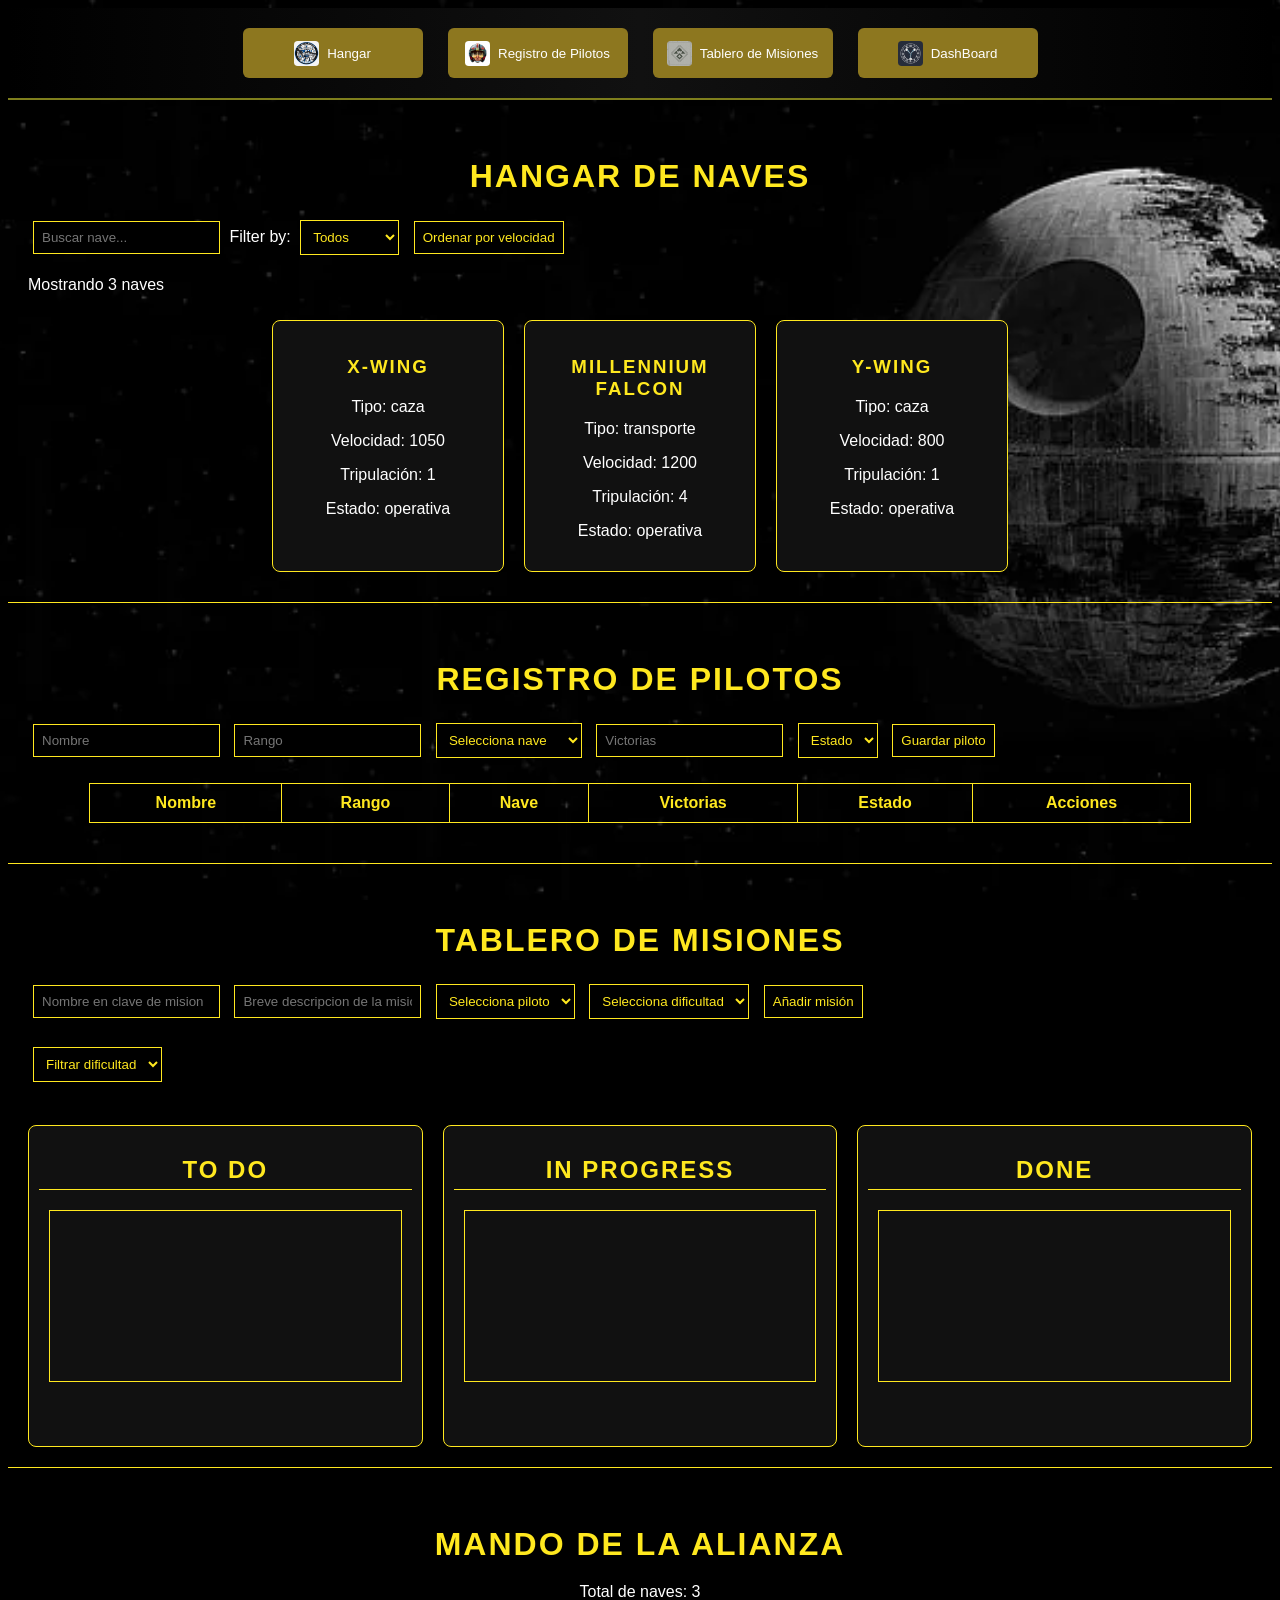
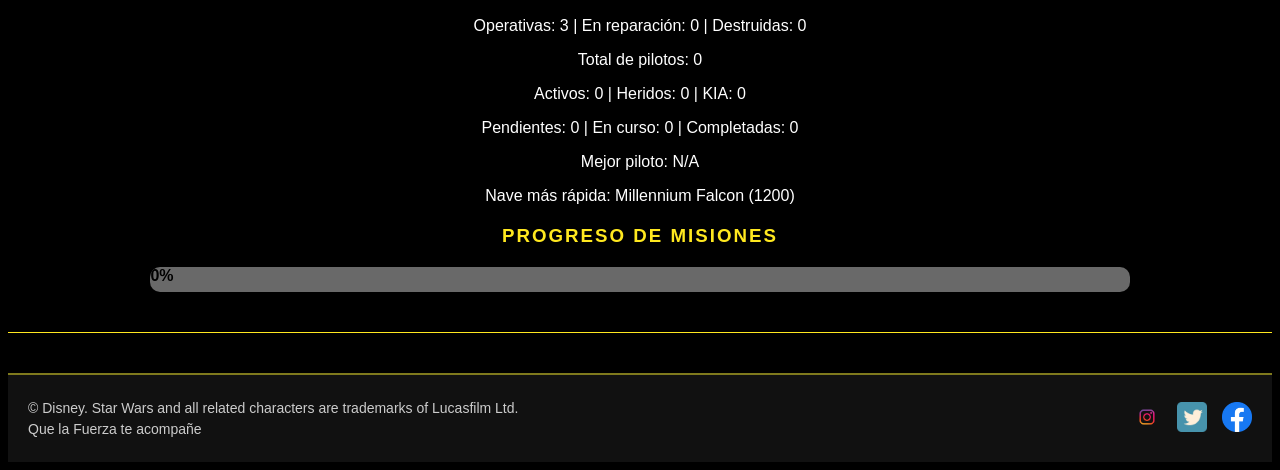
<file: index.html>
<!DOCTYPE html>
<html lang="en">
<head>
    <meta charset="UTF-8">
    <meta name="viewport" content="width=device-width, initial-scale=1.0">
    <title>Alianza Rebelde</title>
    <link rel="stylesheet" href="css/styles.css">
    <link rel="shortcut icon" href="img/StarWarsResistanceEmblem.webp" type="image/x-icon">
</head>
<body class="cargando">
    <header>
        <nav>
            <button class="navButton" id="navButton1">
                <img src="img/hangar.webp" alt="hangar" id="imagencabeza">
                Hangar
            </button>
            <button class="navButton" id="navButton2">
                <img src="img/cabezaConCasco.webp" alt="pilotos" id="imagencabeza">
                Registro de Pilotos
            </button>
            <button class="navButton" id="navButton3">
                <img src="img/misiones.webp" alt="misiones" id="imagencabeza">
                Tablero de Misiones
            </button>
            <button class="navButton" id="navButton4">
                <img src="img/dashboard.webp" alt="dashboard" id="imagencabeza">
                DashBoard
            </button>
        </nav>
    </header>
    
    <br>
    
    <div id ="Seccion1">
        <h1>Hangar de Naves</h1>

        <input type="text" id="buscador" placeholder="Buscar nave...">

        <label for="filtroTipo">Filter by:</label>
        <select id="filtroTipo">
            <option value="Todos">Todos</option>
        </select>

        <button id="ordenar">Ordenar por velocidad</button>

        <p id="contador"></p>

        <div id="contenedorNaves"></div>
    </div>

    <br>
    <div id="Seccion2">
        <h1>Registro de pilotos</h1>

        <form id="formPiloto">
            <input type="text" id="nombre" placeholder="Nombre" required>

            <input type="text" id="rango" placeholder="Rango" required>

            <select id="nave" required>
                <option value="">Selecciona nave</option>
            </select>

            <input type="number" id="victorias" placeholder="Victorias" min="0" required>

            <select id="estado" required>
                <option value="">Estado</option>
                <option value="activo">Activo</option>
                <option value="herido">Herido</option>
                <option value="KIA">KIA</option>
            </select>

            <button type="submit">Guardar piloto</button>
        </form>
    
        <table>
            <thead>
            <tr>
                <th>Nombre</th>
                <th>Rango</th>
                <th>Nave</th>
                <th>Victorias</th>
                <th>Estado</th>
                <th>Acciones</th>
            </tr>
            </thead>
            <tbody id="listaPilotos"></tbody>
        </table>
    </div>
    <br>

<div id="Seccion3">

    <h1>Tablero de misiones</h1>

    <input type="text" id="nombreMision" placeholder="Nombre en clave de mision">
    <input type="text" id="descripcionMision" placeholder="Breve descripcion de la mision">

    <select id="selectPiloto"></select>
    <select id="selectDificultad"></select>

    <button id="btnAñadirMision">Añadir misión</button>

    <br><br>

    <select id="filtroDificultad"></select>

    <br><br>

    <div id="kanban">
        <div>
            <h2>To Do</h2>
            <div class="columna" data-estado="todo"></div>
        </div>

        <div>
            <h2>In Progress</h2>
            <div class="columna" data-estado="in_progress"></div>
        </div>

        <div>
            <h2>Done</h2>
            <div class="columna" data-estado="done"></div>
        </div>
    </div>

</div>

    <br>

    <div id="Seccion4">
        <h1>Mando de la Alianza</h1>

        <p id="totalNaves"></p>
        <p id="estadoNaves"></p>

        <p id="totalPilotos"></p>
        <p id="estadoPilotos"></p>

        <p id="totalMisiones"></p>

        <p id="mejorPiloto"></p>
        <p id="naveRapida"></p>

        <h3>Progreso de misiones</h3>
        <div id="barraContenedor">
            <div id="barraProgreso"></div>
        </div>
    </div>
    
    <script src="js/main.js"></script>
    <footer>
        <div class="footer-content">

            <div class="footer-text">
                <p>© Disney. Star Wars and all related characters are trademarks of Lucasfilm Ltd.</p>
                <p>Que la Fuerza te acompañe</p>
            </div>

            <div class="footer-social">
                <a href="https://www.instagram.com/starwars/?hl=es%2F" target="_blank">
                    <img src="img/Instagram.webp" alt="Instagram">
                </a>

                <a href="https://x.com/StarWarsSpain" target="_blank">
                    <img src="img/x.webp" alt="X">
                </a>

                <a href="https://www.facebook.com/starwars.es/?brand_redir=169299103121699" target="_blank">
                    <img src="img/Facebook.webp" alt="Facebook">

                </a>
            </div>

        </div>
    </footer>
</body>
</html>
</file>
<file: css/styles.css>
#imagencabeza{
    border-radius: 15%;
    width: 25px;
    height: 25px;
}

/*fondo general estilo espacio*/
body {
    background-color: black;
    background-image: url(../img/fondo.webp);
    color: #ffffff;
    background-size: cover;
    background-position: center;
    background-repeat: no-repeat;
    background-attachment: fixed;
    font-family: Arial, Helvetica, sans-serif;

}
body::before {
    position: fixed;
    top: 0;
    left: 0;
    width: 100%;
    height: 100%;
    background: rgba(0, 0, 0, 0.5); /*para poner el fondo oscurecido*/
    z-index: -1;
}

/*titulos estilo star wars*/
h1, h2, h3 {
    color: #ffe81f;
    text-align: center;
    margin: 20px 0;
    letter-spacing: 2px;
    text-transform: uppercase;
}

/* navbar */
nav{
    display: flex;
    justify-content: center;
    align-items: center;
    gap: 15px;
    padding: 15px;
    background: linear-gradient(to right, #000, #111, #000);
    border-bottom: 2px solid #7f7f1d;
    flex-wrap: wrap;
}

.navButton{
    width: 180px;
    height: 50px;
    display: flex;
    align-items: center;
    justify-content: center;
    gap: 8px;
    padding: 8px 12px;
    background: #8d771f;
    color: white;
    border: none;
    border-radius: 6px;
    cursor: pointer;
}

.navButton:hover{
    background: #d4c326;
}

/*inputs y selects*/
input, select, button {
    padding: 8px;
    margin: 5px;
    border: 1px solid #ffe81f;
    background-color: black;
    color: #ffe81f;
}

/*botones estilo neón*/
button {
    cursor: pointer;
    transition: 0.3s;
}

button:hover {
    background-color: #ffe81f;
    color: black;
    box-shadow: 0 0 10px #ffe81f;
}

/*contenedor de naves*/
#contenedorNaves {
    display: flex;
    flex-wrap: wrap;
    justify-content: center;
}

/*cards*/
.card {
    background-color: #111;
    border: 1px solid #ffe81f;
    padding: 15px;
    margin: 10px;
    width: 200px;
    text-align: center;
    border-radius: 8px;
    transition: 0.3s;
}

.card:hover {
    transform: scale(1.05);
    box-shadow: 0 0 15px #ffe81f;
}

/*invisible para filtros*/
.invisible {
    display: none;
}

/*tabla pilotos*/
table {
    width: 90%;
    margin: 20px auto;
    border-collapse: collapse;
}

th{
    color: #ffe81f;
}

th, td {
    border: 1px solid #ffe81f;
    padding: 10px;
    text-align: center;
}

/*kanban*/
.columna {
    min-height: 150px;
    border: 1px solid #ffe81f;
    margin: 10px;
    padding: 10px;
    display: flex;
    flex-direction: column;
    align-items: center;
}

/*dashboard*/
#Seccion4 {
    text-align: center;
}

/*barra progreso*/
#barraContenedor {
    width: 80%;
    margin: 20px auto;
    background-color: #696969;

    border-radius: 10px;
    overflow: hidden;
}

#barraProgreso {
    height: 25px;
    width: 0%;
    background: linear-gradient(to right, rgb(174, 87, 15), rgb(245, 242, 58));
    color: rgb(0, 0, 0);
    text-align: center;
    font-weight: bold;
    transition: width 0.5s;
}

/*separacion secciones*/
#Seccion1, #Seccion2, #Seccion3, #Seccion4 {
    padding: 20px;
    border-bottom: 1px solid #ffe81f;
}

#kanban {
    display: flex;
    justify-content: space-around;
    gap: 20px;
    margin-top: 20px;
}

/*cada columna*/
#kanban > div {
    
    flex: 1;
    background-color: #111;
    border: 1px solid #ffe81f;
    padding: 10px;
    border-radius: 8px;
    min-height: 300px;
}

/*titulo de cada columna*/
#kanban h2 {
    text-align: center;
    border-bottom: 1px solid #ffe81f;
    padding-bottom: 5px;
}

/*tarjetas*/
.columna .card {
    margin: 10px 0;
    text-align: center;
}

/*footer*/
footer{
    background: #111;
    border-top: 2px solid #7f7a1d;
    padding: 20px;
    margin-top: 40px;
    color: white;
}

.footer-content{
    display: flex;
    justify-content: space-between;
    align-items: center;
    flex-wrap: wrap;
    gap: 20px;
}

/* texto */
.footer-text p{
    margin: 5px 0;
    font-size: 14px;
    color: #ccc;
}

/* redes */
.footer-social{
    display: flex;
    gap: 15px;
    align-items: center;
}

.footer-social img{
    width: 30px;
    height: 30px;
    transition: 0.3s;
}

.footer-social img:hover{
    transform: scale(1.1);
}

/* footer responsive */
@media (max-width: 600px){
    .footer-content{
        flex-direction: column;
        text-align: center;
    }
}
</file>
